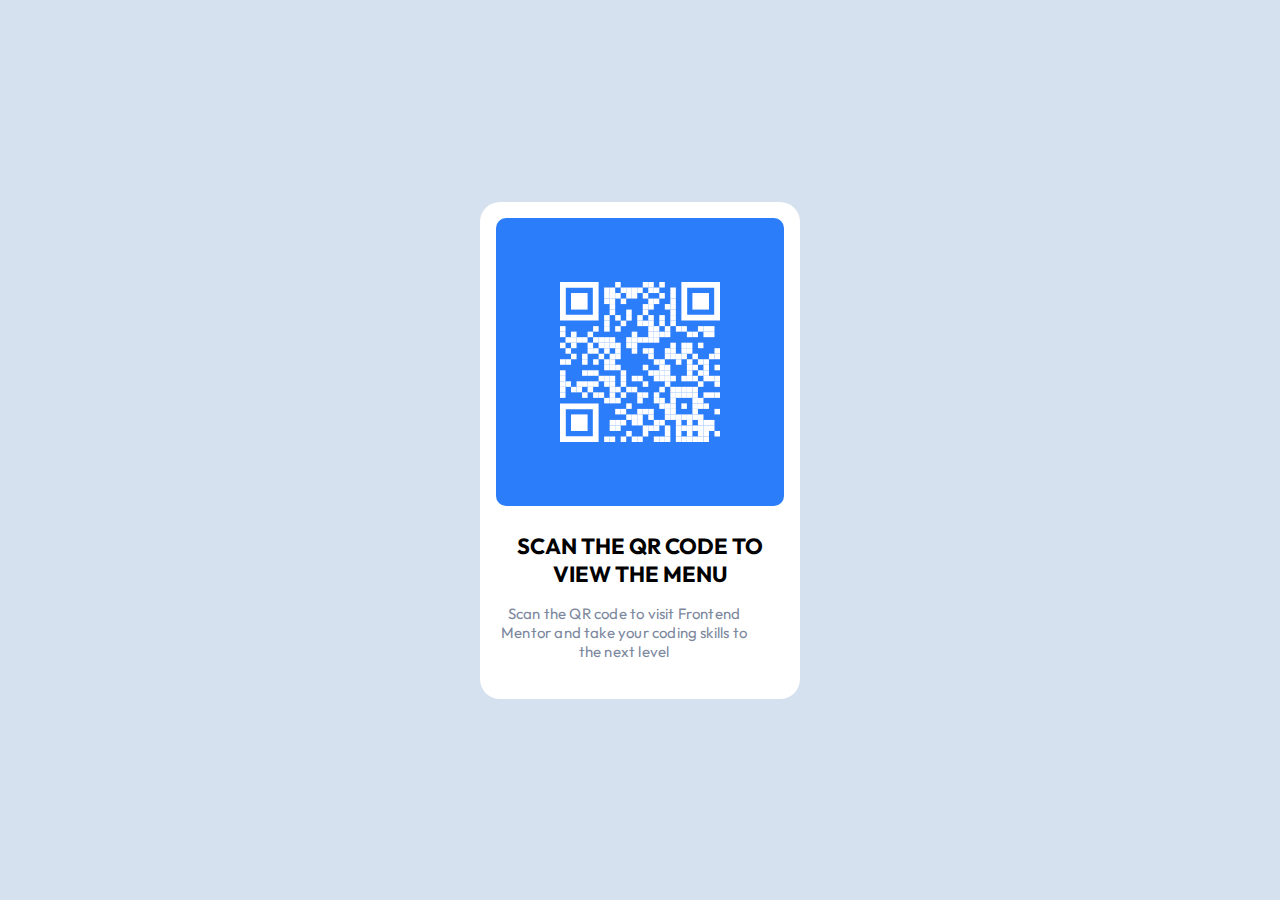
<file: about.html>
<!DOCTYPE html>
<html lang="en">
<head>
    <meta charset="UTF-8">
    <meta name="viewport" content="width=device-width, initial-scale=1.0">
    <link rel="stylesheet" href="about.css">
    <title>QR Code</title>
</head>
<body>
    <div class="main">
        <div class="inside">
            <div class="blue">  <img src="image/qr-code.svg" alt=""></div>
            <h1>SCAN THE QR CODE TO VIEW THE MENU</h1>
            <p>Scan the QR code to visit Frontend Mentor and take your coding skills to the next level</p>
        </div>
    </div>
</body>
</html>
</file>
<file: about.css>
@import url('https://fonts.googleapis.com/css2?family=Outfit:wght@400;700&display=swap');
body{
    background-color:#D5E1EF  ;

}
*{
    margin: 0;
    padding: 0;
    box-sizing: border-box;
}
.main{
    height: 100vh;
    display: flex;
    justify-content: center;
    align-items: center;
    padding: 152px 0px 151px 0px;;
}
.inside{
    width: 320px;
    height: 497px;
    border-radius: 20px;
    background: var(--White, #FFF);
    padding: 16px;
}
.blue{
    width: 288px;
    height: 288px;
    border-radius: 10px;
    background: var(--Blue, #2C7DFA);
    display: flex;
    justify-content:center;
    align-items: center;
}
h1{
    width: 288px;
    font-family: Outfit;
font-size: 22px;
font-style: normal;
font-weight: 700;
line-height: normal;
text-align: center;
padding: 26px 0 16px;
}
p{
    width: 256px;
    color: var(--Grey, #7D889E);
text-align: center;
font-feature-settings: 'clig' off, 'liga' off;
/* Body */
font-family: Outfit;
font-size: 15px;
font-style: normal;
font-weight: 400;
line-height: normal;
letter-spacing: 0.188px;
}
</file>
